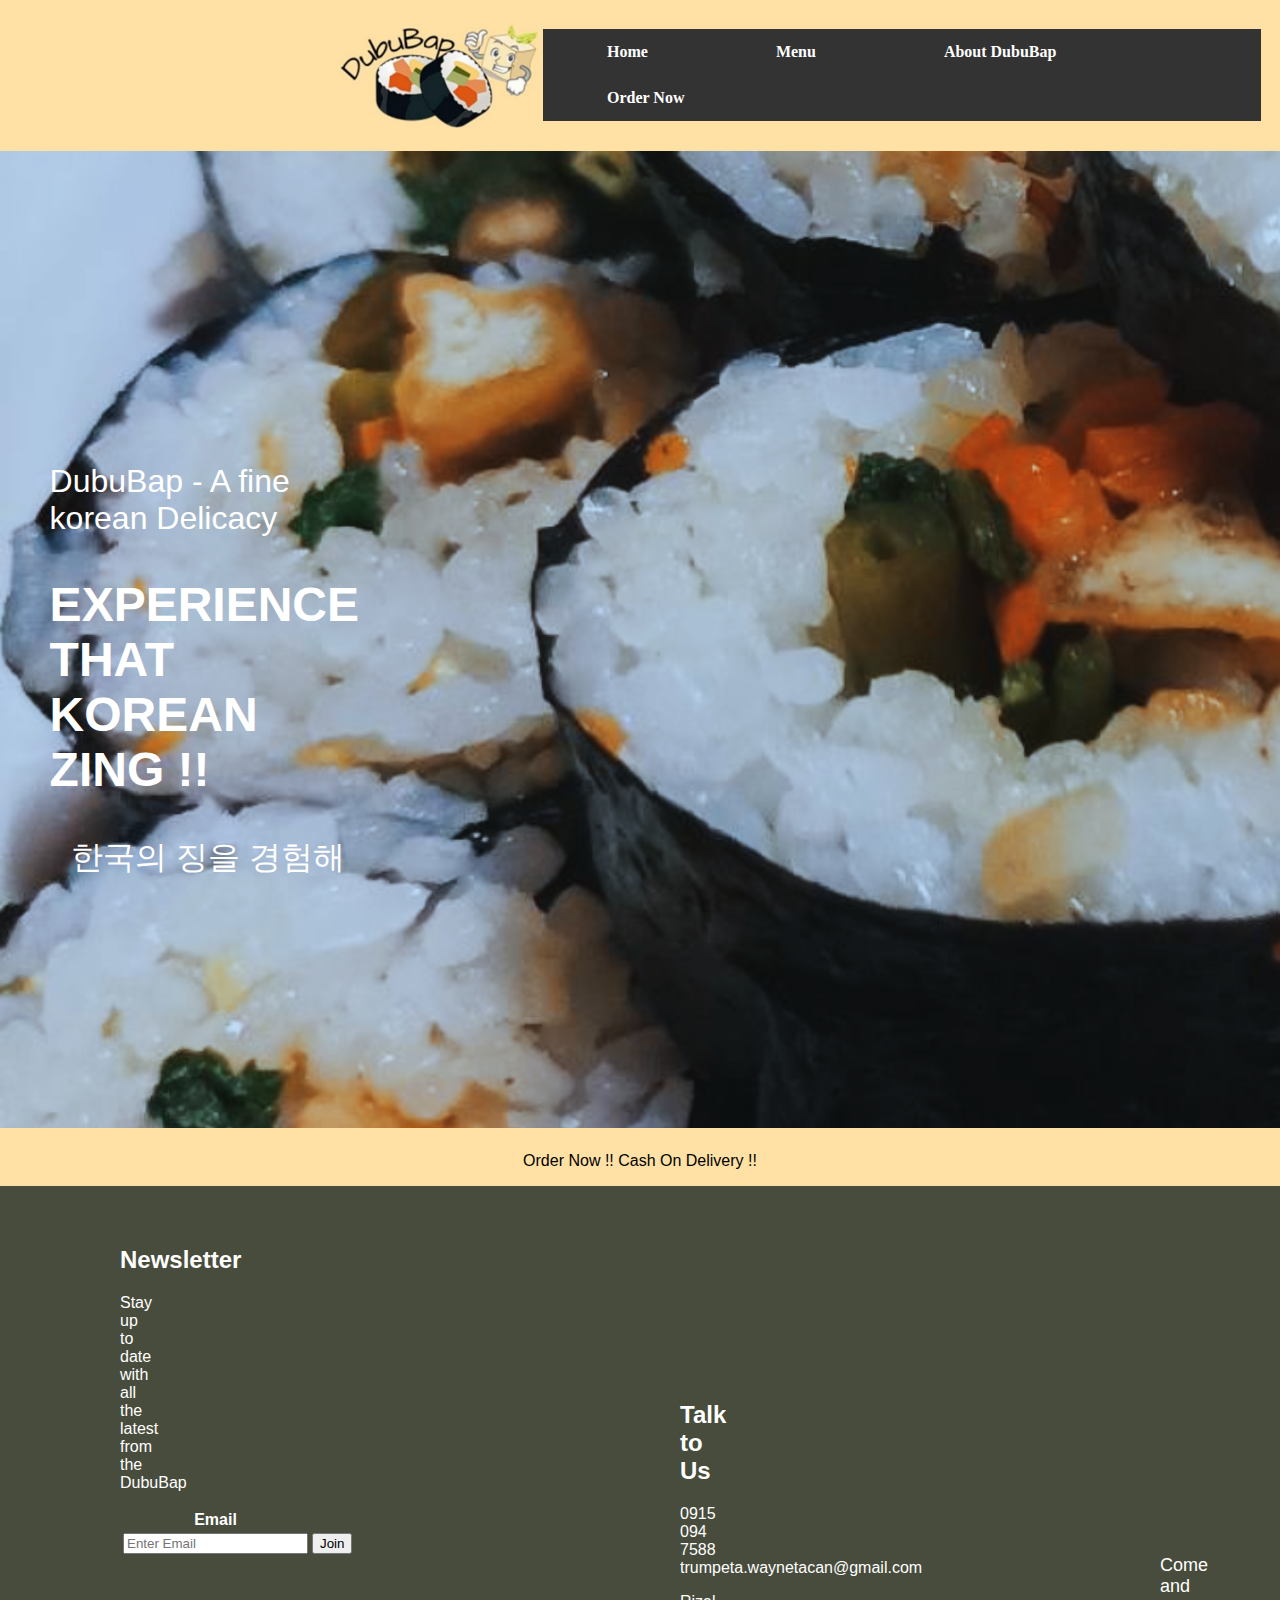
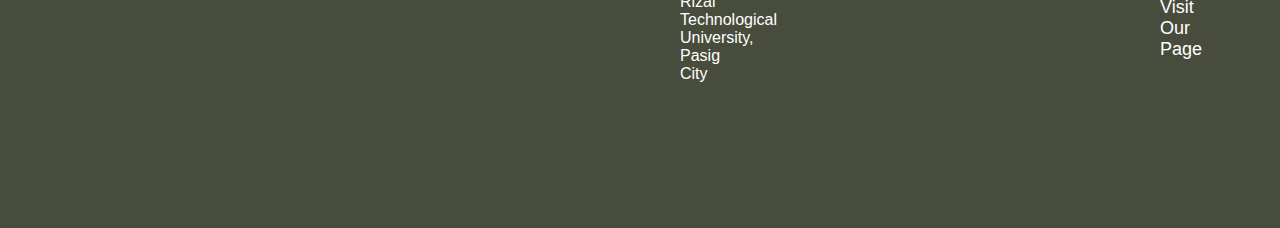
<file: index.html>
﻿<!DOCTYPE html>
<html>
    <head>
        <title>Menu</title>
        <link rel="stylesheet" type="text/css" href="Resources\External.css" />
		
    </head>
    <body>
		<header id="header">
			<div class="container">
				<div class="head">
					<table>
						<tr>
							<th style="text-align:left"><img src="Resources/img/logo.jpg" alt="Logo" class="img"></th>
							<th style="text-align:right">
								<ul>
									<li><a class="active" href="index.html">Home</a></li>
									<li><a href="Menu.html">Menu</a></li>
									<li><a href="AboutUs.html">About DubuBap</a></li>
									<li><a href="OrderForm.html">Order Now</a></li>
								</ul>
							</th>
						</tr>
					</table>
				</div>
			</div>
		</header>
        <section>
			<div class="back">
				<div class="title">
					<p>DubuBap - A fine korean Delicacy</p>
					<h2> EXPERIENCE THAT KOREAN ZING !!</h2>
					<p style="text-align:center">한국의 징을 경험해</p>
				</div>
			</div>
		</section>
		<footer>
			<div class="foot">
				<p id= "changing"></p>
					<script>
						  var textOptions = 
						  [
							"Order Now !! Cash On Delivery !!",
							"Free Delivery Around Nearby Areas",
							"Enjoy A Korean Goodness With A Twist",
						  ];
						  var changingTextElement = document.getElementById("changing");
						  var currentIndex = 0;
						  function updateText() 
						  {
							changingTextElement.textContent = textOptions[currentIndex];
							currentIndex = (currentIndex + 1) % textOptions.length;
						  }
						  updateText();
						  setInterval(updateText, 2000);
					</script>
			</div>
		</footer>
		<section class="reach">
			<div class="letter">
				<form id="myForm" action="" method="post">
					<h2>Newsletter</h2>
					<p>Stay up to date with all the latest from the DubuBap</p>
					<table style="text-align:center">
							<tr>
								<th>Email</th>
							</tr>
							<tr>
								<th><input type="text" name= "email" placeholder="Enter Email"></th>
								<th><input type="submit" name= "submit" value="Join"></th>
							</tr>
					</table>
				</form>
			</div>
			<div class="contact">
				<h2>Talk to Us</h2>
				<p>
					0915 094 7588 <br/> 
					trumpeta.waynetacan@gmail.com
				</p>
				<p>
					Rizal Technological University,<br/> 
					Pasig City
				</p>
			</div>
			<div class="links">
				<a class="lnk" href=https://www.facebook.com/profile.php?id=100087170606698&mibextid=ZbWKwL" target="_blank" > Come and Visit Our Page</a> <br />
			</div>
		</section>
    </body>
</html>
</file>
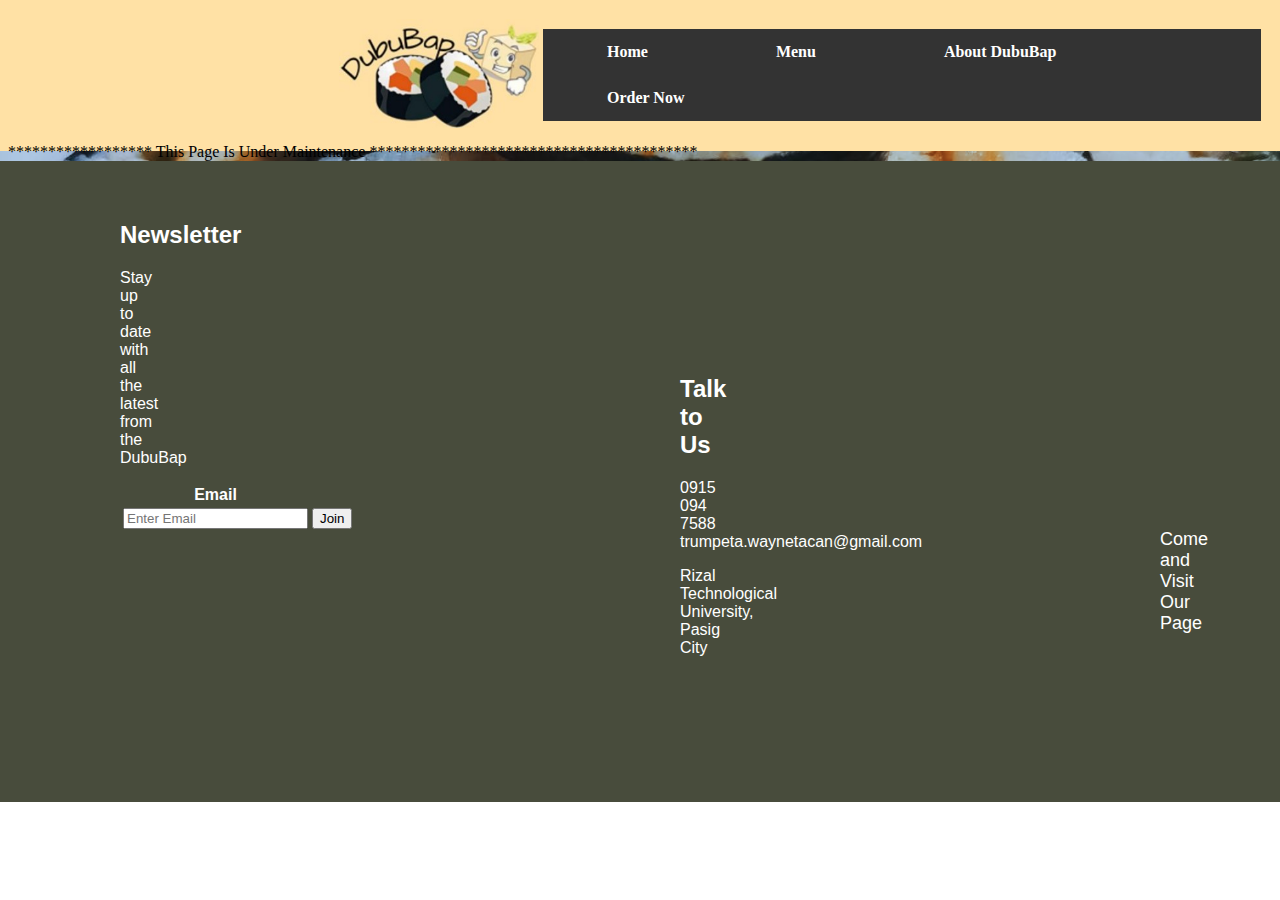
<file: Menu.html>
<!DOCTYPE html>

<html>
    <head>
        <title>Menu</title>
        <link rel="stylesheet" type="text/css" href="Resources\External.css" />
		
    </head>
    <body>
		<header id="header">
			<div class="container">
				<div class="head">
					<table>
						<tr>
							<th style="text-align:left"><img src="Resources/img/logo.jpg" alt="Logo" class="img"></th>
							<th style="text-align:right">
								<ul>
									<li><a class="active" href="index.html">Home</a></li>
									<li><a href="Menu.html">Menu</a></li>
									<li><a href="AboutUs.html">About DubuBap</a></li>
									<li><a href="OrderForm.html">Order Now</a></li>
								</ul>
							</th>
						</tr>
					</table>
				</div>
			</div>
		</header>
        <section>
			****************** This Page Is Under Maintenance *****************************************
		</section>
		<section class="reach">
			<div class="letter">
				<form id="myForm" action="" method="post">
					<h2>Newsletter</h2>
					<p>Stay up to date with all the latest from the DubuBap</p>
					<table style="text-align:center">
							<tr>
								<th>Email</th>
							</tr>
							<tr>
								<th><input type="text" name= "email" placeholder="Enter Email"></th>
								<th><input type="submit" name= "submit" value="Join"></th>
							</tr>
					</table>
				</form>
			</div>
			<div class="contact">
				<h2>Talk to Us</h2>
				<p>
					0915 094 7588 <br/> 
					trumpeta.waynetacan@gmail.com
				</p>
				<p>
					Rizal Technological University,<br/> 
					Pasig City
				</p>
			</div>
			<div class="links">
				<a class="lnk" href=https://www.facebook.com/profile.php?id=100087170606698&mibextid=ZbWKwL" target="_blank" > Come and Visit Our Page</a> <br />
			</div>
		</section>
    </body>
</html>
</file>
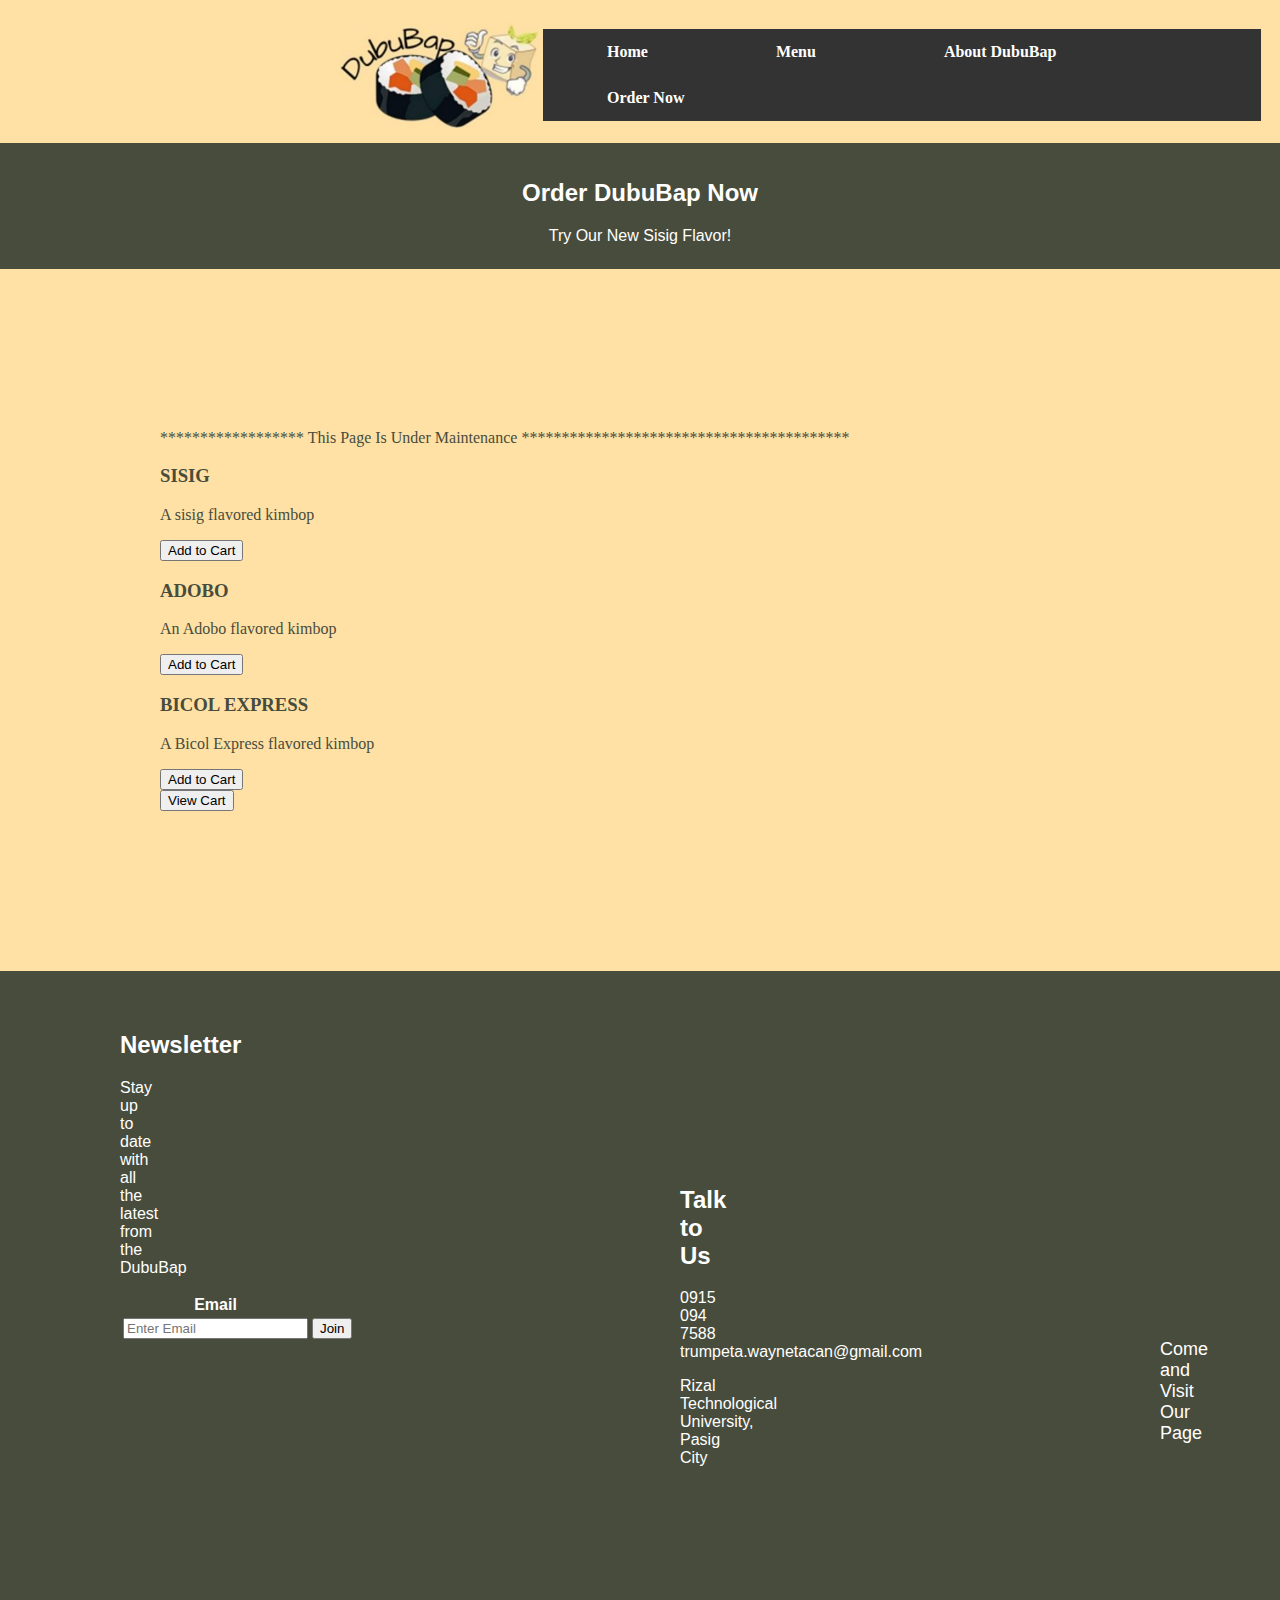
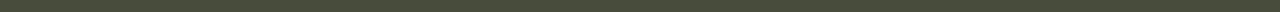
<file: OrderForm.html>
<!DOCTYPE html>

<html>
    <head>
        <title>Menu</title>
        <link rel="stylesheet" type="text/css" href="Resources\External.css" />
		
    </head>
    <body>
		<header id="header">
			<div class="container">
				<div class="head">
					<table>
						<tr>
							<th style="text-align:left"><img src="Resources/img/logo.jpg" alt="Logo" class="img"></th>
							<th style="text-align:right">
								<ul>
									  <li><a class="active" href="index.html">Home</a></li>
									  <li><a href="Menu.html">Menu</a></li>
									  <li><a href="AboutUs.html">About DubuBap</a></li>
									  <li><a href="OrderForm.html">Order Now</a></li>
                                </ul>
							</th>
						</tr>
					</table>
				</div>
            </div>
		</header>
		<section>
			<div class="about">
				<h2>Order DubuBap Now </h2>
				<p id= "changing"></p>
					<script>
						  var textOptions = 
						  [
							"Try Our New Sisig Flavor!",
							"More Flavors and Twist yet To Come!",
							"Your Cravings Will Be Satisfied!",
						  ];
						  var changingTextElement = document.getElementById("changing");
						  var currentIndex = 0;
						  function updateText() 
						  {
							changingTextElement.textContent = textOptions[currentIndex];
							currentIndex = (currentIndex + 1) % textOptions.length;
						  }
						  updateText();
						  setInterval(updateText, 4000);
					</script>
			</div>	
		</section>
        <section class="form">
			****************** This Page Is Under Maintenance *****************************************
			<div class="product">
				  <h3>SISIG </h3>
				  <p>A sisig flavored kimbop </p>
				  <button onclick="addToCart('Product 1')">Add to Cart</button>
			</div>
			<div class="product">
				<h3>ADOBO</h3>
				<p>An Adobo flavored kimbop </p>
				 <button onclick="addToCart('Product 2')">Add to Cart</button>
			</div>
			<div class="product">
				<h3>BICOL EXPRESS</h3>
				<p>A Bicol Express flavored kimbop </p>
				 <button onclick="addToCart('Product 3')">Add to Cart</button>
			</div>

				<button onclick="openCartPopup()">View Cart</button>

				<div id="cartPopup" class="popup">
				  <div class="popup-content">
					<span class="close" onclick="closeCartPopup()">&times;</span>
					<h3>Cart</h3>
					<ul id="cartItems"></ul>
					<form id="buyerForm">
					  <h3>Buyer Details</h3>
					  <input type="text" name="name" placeholder="Name" required>
					  <input type="email" name="email" placeholder="Email" required>
					  <input type="submit" value="Proceed to Checkout">
					</form>
				  </div>
				</div>
			<script>
				var cart = [];

function addToCart(product) {
  var quantity = parseInt(prompt("Enter the quantity for " + product + ":"));
  if (isNaN(quantity) || quantity <= 0) {
    alert("Please enter a valid quantity.");
    return;
  }

  var item = {
    product: product,
    quantity: quantity
  };
  cart.push(item);
  displayCart();
}

function displayCart() {
  var cartItemsElement = document.getElementById("cartItems");
  cartItemsElement.innerHTML = "";

  for (var i = 0; i < cart.length; i++) {
    var item = cart[i];
    var listItem = document.createElement("li");
    listItem.textContent = item.product + " - Quantity: " + item.quantity;
    cartItemsElement.appendChild(listItem);
  }
}

function openCartPopup() {
  var popup = document.getElementById("cartPopup");
  popup.style.display = "block";
}

function closeCartPopup() {
  var popup = document.getElementById("cartPopup");
  popup.style.display = "none";
}

document.getElementById("buyerForm").addEventListener("submit", function(event) {
  event.preventDefault();
  // Perform further processing or submit the form to the server
});
			</script>
		</section>
		<section class="reach">
			<div class="letter">
				<form id="myForm" action="" method="post">
					<h2>Newsletter</h2>
					<p>Stay up to date with all the latest from the DubuBap</p>
					<table style="text-align:center">
							<tr>
								<th>Email</th>
							</tr>
							<tr>
								<th><input type="text" name= "email" placeholder="Enter Email"></th>
								<th><input type="submit" name= "submit" value="Join"></th>
							</tr>
					</table>
				</form>
			</div>
			<div class="contact">
				<h2>Talk to Us</h2>
				<p>
					0915 094 7588 <br/> 
					trumpeta.waynetacan@gmail.com
				</p>
				<p>
					Rizal Technological University,<br/> 
					Pasig City
				</p>
			</div>
			<div class="links">
				<a class="lnk" href=https://www.facebook.com/profile.php?id=100087170606698&mibextid=ZbWKwL" target="_blank" > Come and Visit Our Page</a> <br />
			</div>
		</section>
    </body>
</html>
</file>
